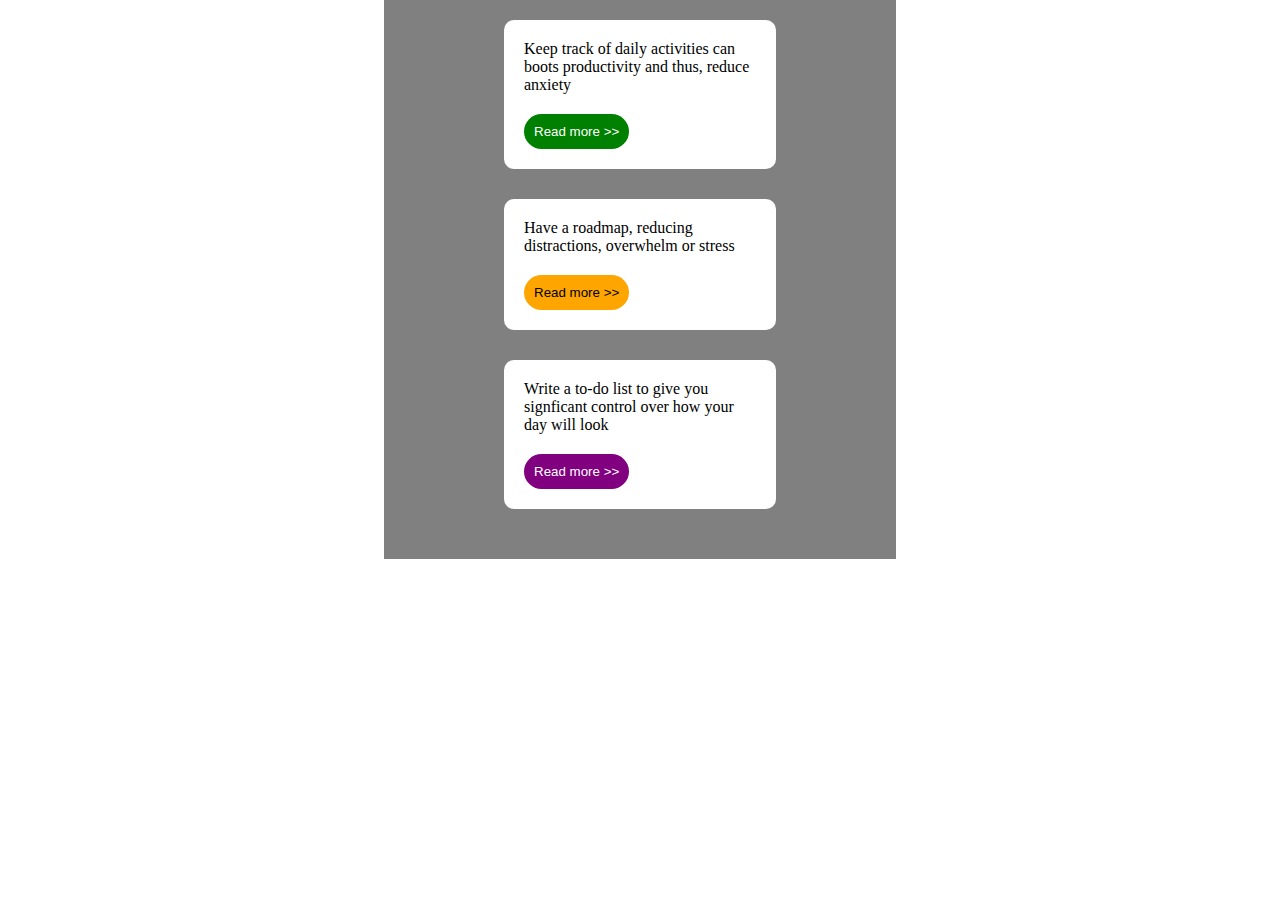
<file: EX-1/index.html>
<!DOCTYPE html>
<html lang="en">

<head>
   <meta charset="UTF-8">
   <meta name="viewport" content="width=device-width, initial-scale=1.0">
   <title>Exercise 1</title>
   <link rel="stylesheet" href="style.css">
</head>

<body>
   <div class="container">
      <div class="box">
         <p>
            Keep track of daily activities can boots productivity and thus, reduce anxiety
         </p>
         <button type="button">Read more >></button>
      </div>
      <div class="box">
         <p>
            Have a roadmap, reducing distractions, overwhelm or stress
         </p>
         <button type="button">Read more >></button>
      </div>
      <div class="box">
         <p>
            Write a to-do list to give you signficant control over how your day will look
         </p>
         <button type="button">Read more >></button>
      </div>
   </div>
</body>

</html>
</file>
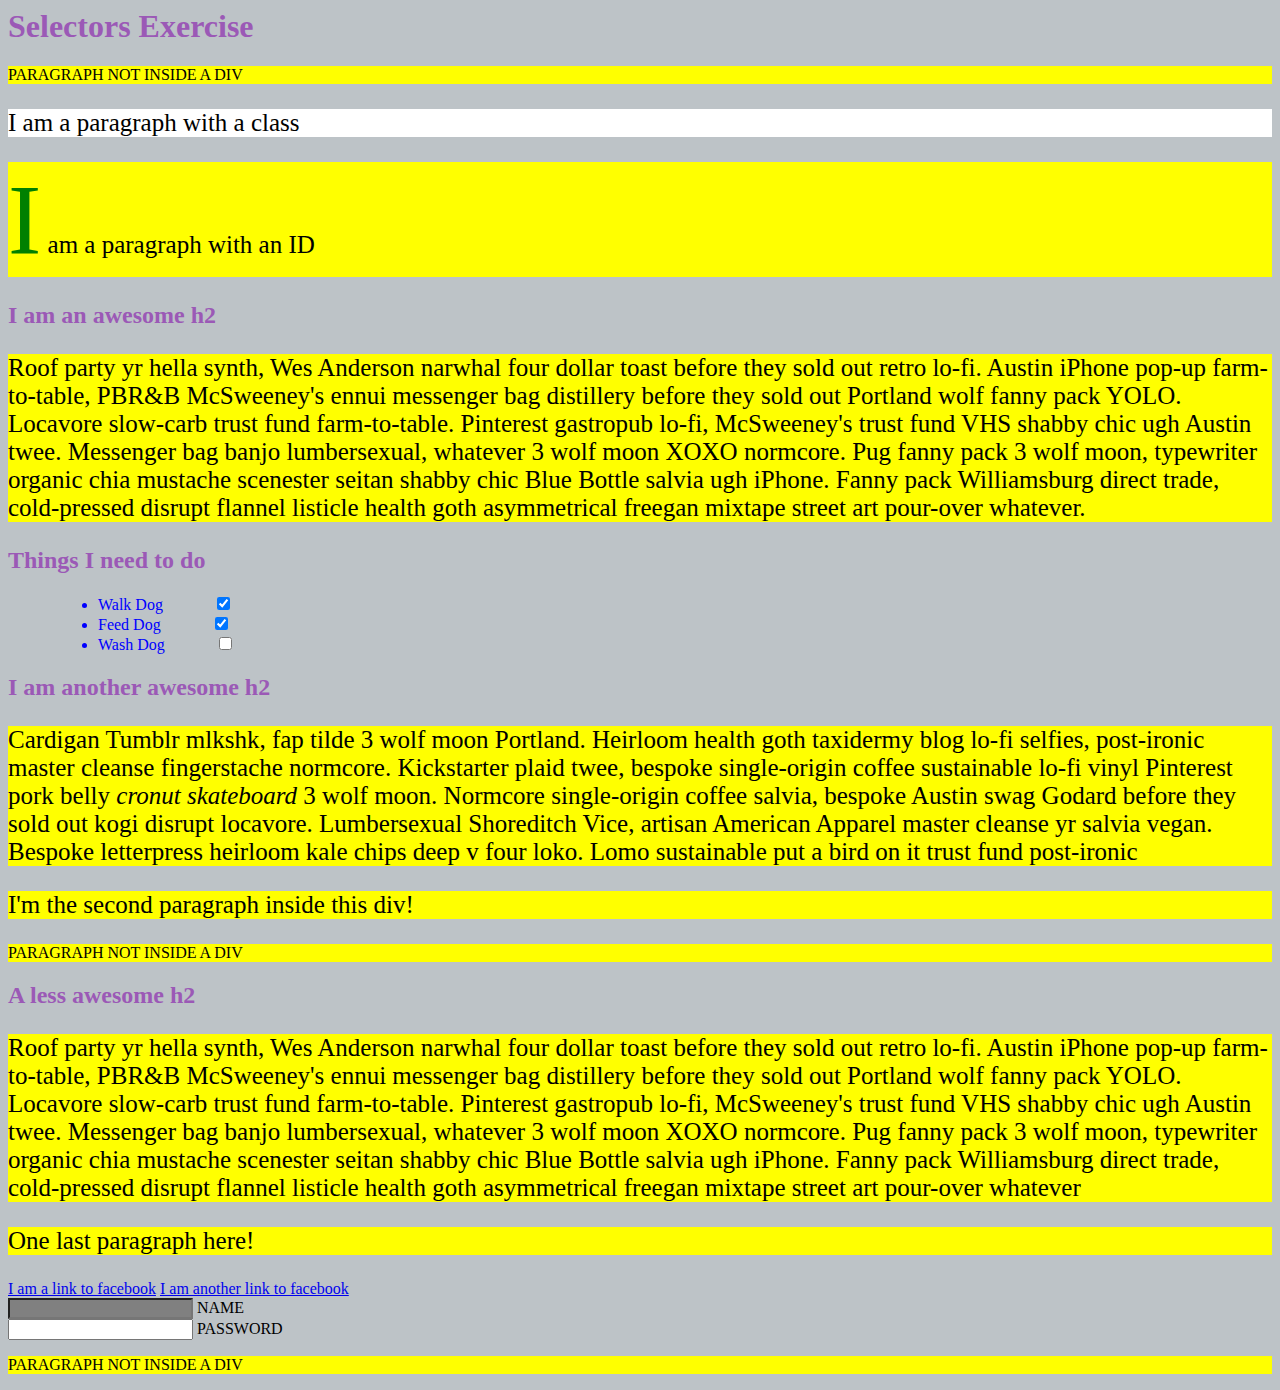
<file: EX-2/index.html>
<html>
  <head>
    <meta charset="UTF-8" />
    <title>Selectors Exercise</title>
    <link rel="stylesheet" type="text/css" href="selectors.css" />
  </head>
  <body>
    <h1>Selectors Exercise</h1>

    <p>PARAGRAPH NOT INSIDE A DIV</p>

    <div>
      <p class="hello">I am a paragraph with a class</p>
      <p id="special">I am a paragraph with an ID</p>

      <h2>I am an awesome h2</h2>

      <p>
        Roof party yr hella synth, Wes Anderson narwhal four dollar toast before
        they sold out retro lo-fi. Austin iPhone pop-up farm-to-table, PBR&B
        McSweeney's ennui messenger bag distillery before they sold out Portland
        wolf fanny pack YOLO. Locavore slow-carb trust fund farm-to-table.
        Pinterest gastropub lo-fi, McSweeney's trust fund VHS shabby chic ugh
        Austin twee. Messenger bag banjo lumbersexual, whatever 3 wolf moon XOXO
        normcore. Pug fanny pack 3 wolf moon, typewriter organic chia mustache
        scenester seitan shabby chic Blue Bottle salvia ugh iPhone. Fanny pack
        Williamsburg direct trade, cold-pressed disrupt flannel listicle health
        goth asymmetrical freegan mixtape street art pour-over whatever.
      </p>
    </div>

    <div>
      <h2>Things I need to do</h2>

      <ul>
        <li>Walk Dog <input type="checkbox" checked /></li>
        <li>Feed Dog <input type="checkbox" checked /></li>
        <li>Wash Dog <input type="checkbox" /></li>
      </ul>
    </div>

    <div>
      <h2>I am another awesome h2</h2>

      <p>
        Cardigan Tumblr mlkshk, fap tilde 3 wolf moon Portland. Heirloom health
        goth taxidermy blog lo-fi selfies, post-ironic master cleanse
        fingerstache normcore. Kickstarter plaid twee, bespoke single-origin
        coffee sustainable lo-fi vinyl Pinterest pork belly
        <em>cronut skateboard</em> 3 wolf moon. Normcore single-origin coffee
        salvia, bespoke Austin swag Godard before they sold out kogi disrupt
        locavore. Lumbersexual Shoreditch Vice, artisan American Apparel master
        cleanse yr salvia vegan. Bespoke letterpress heirloom kale chips deep v
        four loko. Lomo sustainable put a bird on it trust fund post-ironic
      </p>

      <p>I'm the second paragraph inside this div!</p>
    </div>

    <p>PARAGRAPH NOT INSIDE A DIV</p>

    <div>
      <h2>A less awesome h2</h2>

      <p>
        Roof party yr hella synth, Wes Anderson narwhal four dollar toast before
        they sold out retro lo-fi. Austin iPhone pop-up farm-to-table, PBR&B
        McSweeney's ennui messenger bag distillery before they sold out Portland
        wolf fanny pack YOLO. Locavore slow-carb trust fund farm-to-table.
        Pinterest gastropub lo-fi, McSweeney's trust fund VHS shabby chic ugh
        Austin twee. Messenger bag banjo lumbersexual, whatever 3 wolf moon XOXO
        normcore. Pug fanny pack 3 wolf moon, typewriter organic chia mustache
        scenester seitan shabby chic Blue Bottle salvia ugh iPhone. Fanny pack
        Williamsburg direct trade, cold-pressed disrupt flannel listicle health
        goth asymmetrical freegan mixtape street art pour-over whatever
      </p>

      <p>One last paragraph here!</p>

      <a href="https://www.facebook.com">I am a link to facebook</a>
      <a href="https://www.facebook.com">I am another link to facebook</a>
      <br />

      <input type="text" name="name" /><label> Name</label><br />
      <input type="password" name="password" /><label> Password</label><br />
    </div>

    <p>PARAGRAPH NOT INSIDE A DIV</p>
  </body>
</html>
</file>
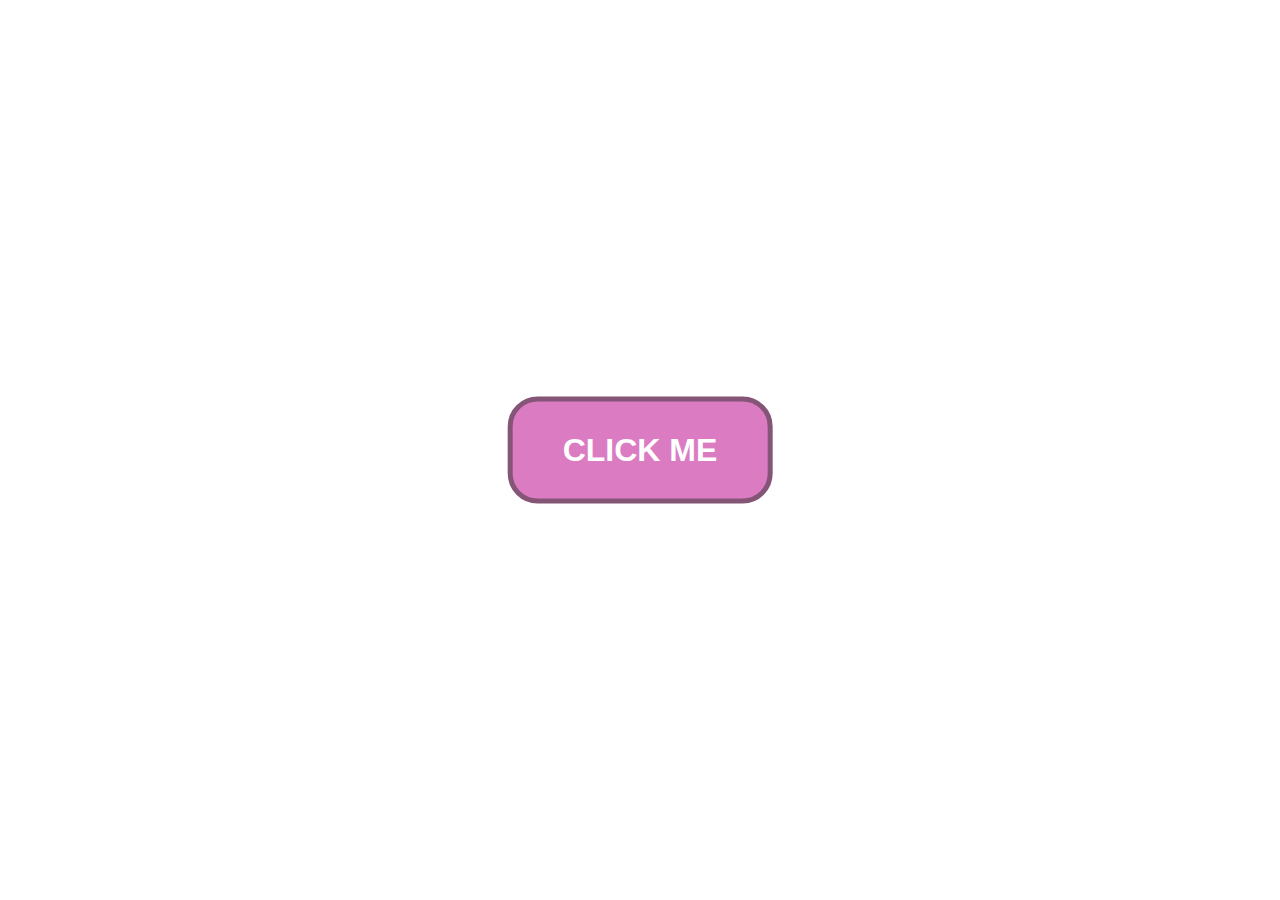
<file: EX-3/index.html>
<!DOCTYPE html>
<html lang="en">
<head>
   <meta charset="UTF-8">
   <meta name="viewport" content="width=device-width, initial-scale=1.0">
   <title>Document</title>
   <link rel="stylesheet" href="style.css">
</head>
<body>
   <div>
      <button type="button">CLICK ME</button>
   </div>
</body>
</html>
</file>
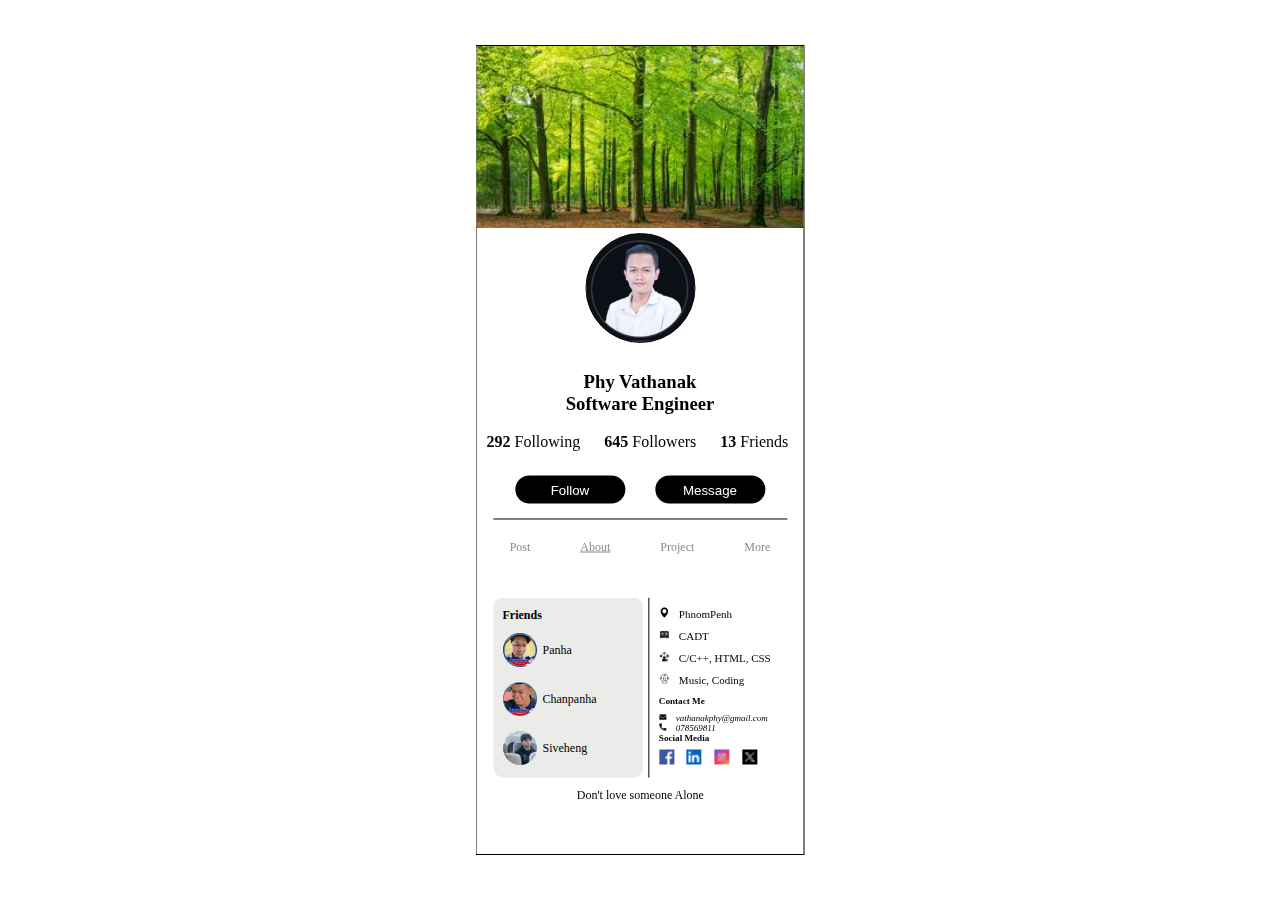
<file: EX-4/index.html>
<!DOCTYPE html>
<html lang="en">

<head>
   <meta charset="UTF-8">
   <meta name="viewport" content="width=device-width, initial-scale=1.0">
   <title>Document</title>
   <link rel="stylesheet" href="style.css">
</head>

<body>
   <div class="profile-card">
      <div class="header">
      </div>
      <div class="bg-img">
         <div class="profile-img"></div>
      </div>
      <div class="infor">
         <div class="infor-usr">
            <h3 class="name">Phy Vathanak</h3>
            <h3 class="bio">Software Engineer</h3>
         </div>
         <div class="follow">
            <span><strong>292</strong> Following</span>
            <span><strong>645</strong> Followers</span>
            <span><strong>13</strong> Friends</span>
         </div>
         <div class="btn">
            <button type="button">Follow</button>
            <button type="button">Message</button>
         </div>
         <div class="navigation">
            <a href="#">Post</a>
            <a href="#">About</a>
            <a href="#">Project</a>
            <a href="#">More</a>
         </div>
         <div class="box">
            <div class="list-friend">
               <h4>Friends</h4>
               <div class="friends-show">
                  <p>Panha</p>
               </div>
               <div class="friends-show">
                  <p>Chanpanha</p>
               </div>
               <div class="friends-show">
                  <p>Siveheng</p>
               </div>
               <div class="friends-show">
                  <p>Bunna</p>
               </div>
               <div class="friends-show">
                  <p>Setha</p>
               </div>
               <div class="friends-show">
                  <p>Pengly</p>
               </div>
            </div>
            <div class="basic-infor">
               <div class="location"><img src="img/location-pin.png" alt="location" width="10px"><a href="#">PhnomPenh</a></div>
               <div class="work-study"><img src="img/open-book.png" alt="study" width="10px"><a href="#">CADT</a></div>
               <div class="skill"><img src="img/competency.png" alt="skill" width="10px">C/C++, HTML, CSS </div>
               <div class="interest"><img src="img/hobbies.png" alt="hobbie" width="10px">Music, Coding</div>
               <div class="contact">
                  <h5>Contact Me </h5>
                  <address><img src="img/email.png" alt="emial" width="7px">vathanakphy@gmail.com</address>
                  <address><img src="img/call.png" alt="phone" width="7px">078569811</address>
                  <h5>Social Media</h5>
                  <div class="social-media">
                     <img
                        src="[data-uri]"
                        alt="facebook" width="15px">
                     <img
                        src="[data-uri]"
                        alt="linked" width="15px">
                     <img
                        src="[data-uri]"
                        alt="insta" width="15px">
                     <img
                        src="[data-uri]"
                        alt="X-elon" width="15px">
                  </div>
               </div>
            </div>
            <div class="text">
               <p>Don't love someone Alone</p>
            </div>
         </div>
      </div>
   </div>
</body>

</html>
</file>
<file: EX-1/style.css>
*{
   margin: 0px;
   padding: 0px;
   box-sizing: border-box;
}
.container{
   background-color: gray;
   width: 40vw;
   padding: 20px;
   margin: auto;
}
.box{
   margin: 0px 100px 30px 100px;
   padding: 20px;
   border-radius: 10px;
   background-color: white;
}
button{
   border-radius: 30px;
   padding: 10px;
   display: flex;
   justify-content: center;
   align-items: center;
   border:none;
   margin-top: 20px;
   color: white;
   background-color: green;
}
button:hover{
   cursor: pointer;
}
.container :nth-child(1)>button{
   background-color: green;
}
.container :nth-child(2)>button{
   background-color: orange;
   color: black;
}
.container :nth-child(3)>button{
   background-color: purple;
}
</file>
<file: EX-2/selectors.css>
/* Style the HTML elements according to the following instructions. 
DO NOT ALTER THE EXISTING HTML TO DO THIS.  WRITE ONLY CSS!*/

/* MANDATORY CHALLENGES */

/* Give the <body> element a background of #bdc3c7*/
body{
   background-color: #bdc3c7;
}
/* Make the <h1> element #9b59b6*/
h1{
   color: #9b59b6;
}
/* Make all <h2> elements orange */
h2{
   color: #9b59b6;
}
/* Make all <li> elements blue(pick your own hexadecimal blue)*/ 
ul li{
   color: blue;
   margin-left: 50px;
}
/*Change the background on every paragraph to be yellow*/
p{
   background-color: yellow;
}
/*Make all inputs have a 3px red border*/
form input{
   border: 3px solid red;
}
/* Give everything with the class 'hello' a white background*/
.hello{
   background-color: white;
}



/* BONUS CHALLENGES */
/*You may need to research some other selectors and properties*/



/* Make all the <p>'s that are nested inside of divs 25px font(font-size: 25px)*/
div > p{
   font-size: 25px;
}
/* Make only inputs with type 'text' have a gray background*/
input[type="text"]{
   background-color: gray;
}
/* Make all "checked" checkboxes have a left margin of 50px(margin-left: 50px)*/
input[type="checkbox"]{
   margin-left: 50px;
}
/* Make the <label> elements all UPPERCASE without changing the HTML(definitely look this one up*/
label{
   text-transform: uppercase;
}
/* Make the first letter of the element with id 'special' green and 100px font size(font-size: 100)*/
#special::first-letter{
   color: green;
   font-size: 100px;
}
/* Make the <h1> element's color change to blue when hovered over */
h1:hover{
   color: blue;
}
</file>
<file: EX-3/style.css>
*{
   /* margin: 0px; */
   padding: 0px;
   box-sizing: border-box;
}
div{
   position: fixed;
   left: 50vw;
   top: 50vh;
   transform: translate(-50%,-50%);
}
div button{
   padding: 30px 50px 30px 50px;
   margin: 100px;
   border: 5px solid rgb(132, 85, 119);
   border-radius: 30px;
   font-size: 2em;
   font-weight: bold;
   color: white;
   background-color: rgb(219, 123, 194);
}
div button:hover{
   border-color: rgb(78, 15, 61);
   background-color: rgb(122, 59, 105);
   cursor: pointer;
}
</file>
<file: EX-4/style.css>
*{
   margin: 0;
   padding: 0;
   box-sizing: border-box;
}
.profile-card{
   border: 1px solid black;
   width: 329px;
   height: 90vh;
   position: fixed;
   top: 50%;
   left: 50%;
   transform: translate(-50%,-50%);
}
.profile-img{
   top: 30%;
   left: 50%;
   transform: translate(-50%,-50%);
   border: 1px solid black;
   border-radius: 50%;
   position: absolute;
   width: 110px;
   height: 110px;
   background-image: url("./img/me.png");
   background-size: cover;
}
.bg-img{
   background-image: url("./img/forest.jfif");
   background-size:cover;
   width:100%;
   height: 182px;
}
.infor{
   height: 419px;
   width: 100%;
}
.infor-usr{
   position: absolute;
   top: 43%;
   left: 50%;
   transform: translate(-50%,-50%);
   text-align: center;
}
.follow{
   position: absolute;
   width: 100%;
   top: 49%;
   left: 50%;
   transform: translate(-50%,-50%);
}
.follow>span{
   margin: 0px 10px 0px 10px;
}
.follow>strong{
   font-weight: bolder;
}
.btn{
   position: absolute;
   top: 55%;
   left: 50%;
   transform: translate(-50%,-50%);
   width: 90%;
   display: flex;
   align-items: center;
   justify-content: center;
   border-bottom: 1px solid black;
   margin-top: 10px 15px 10px 15px;
}
.btn >button{
   width: 110px;
   height: 28px;
   background-color: black;
   color: white;
   text-align: center;
   border-radius: 50px;
   border: none;
   margin: 15px;
}
.btn >button:hover{
   background-color: rgb(50, 50, 50);
   color: rgb(225, 222, 240);
   cursor: pointer;
}
.navigation{
   position: absolute;
   top: 62%;
   left: 50%;
   transform: translate(-50%,-50%);
   width: 100%;
   display: flex;
   align-items: center;
   justify-content: center;
}
.navigation >a{
   text-decoration: none;
   display: inline;
   color: #8A8A8A;
   font-size: 12px;
   margin: 0px 25px 0px 25px;
}
.navigation >a:hover{
   cursor: pointer;
   color: black;
}
.navigation >a:nth-child(2){
   text-decoration: underline;
}
.box{
   position: absolute;
   top: 81%;
   width: 90%;
   left: 50%;
   transform: translate(-50%,-50%);
   display: grid;
   grid-template-columns: 140px 140px;
   gap: 10px 15px;
   font-size: 12px;
}
.list-friend{
   width: 150px;
   height: 180px;
   background-color: rgb(235, 235, 233);
   border-radius: 10px;
   overflow-y: scroll;
}
.friends-show{
   width: 34px;
   height: 34px;
   background-color: rgb(0, 0, 0);
   border-radius: 50%;
   margin: 10px 10px 15px 10px;
   display: flex;
   align-items: center;
}
.friends-show>p{
   margin-left: 40px;
}
.friends-show:nth-child(2){
   background-image: url("./img/nah.jpg");
   background-size: cover;
}
.friends-show:nth-child(3){
   background-image: url("./img/nha-jor.jpg");
   background-size: cover;
}
.friends-show:nth-child(4){
   background-image: url("./img/heng.jpg");
   background-size: cover;
}
.friends-show:nth-child(5){
   background-image: url("./img/bunna.jpg");
   background-size: cover;
}
.friends-show:nth-child(6){
   background-image: url("./img/setha.jpg");
   background-size: cover;
}
h4{
   margin-top: 10px;
   margin-left: 10px;
}
.basic-infor{
   font-size: 11px;
   width: 140px;
   height: 180px;
   padding: 10px;
   border-left: 1px solid black;
}
.basic-infor>div{
   margin-bottom:10px;
}
h5{
   margin-bottom: 7px;
}
.text{
   grid-column: 1/3;
}
address{
   font-size: 9px;
   display: block;
}
.basic-infor img{
   margin-right: 10px;
}
.basic-infor img:hover{
   cursor: pointer;
}
a{
   text-decoration: none;
   color: black;
}
a:hover{
   color: rgb(157, 154, 154);
   cursor: pointer;
}
.text{
   text-align: center;
}
</file>
